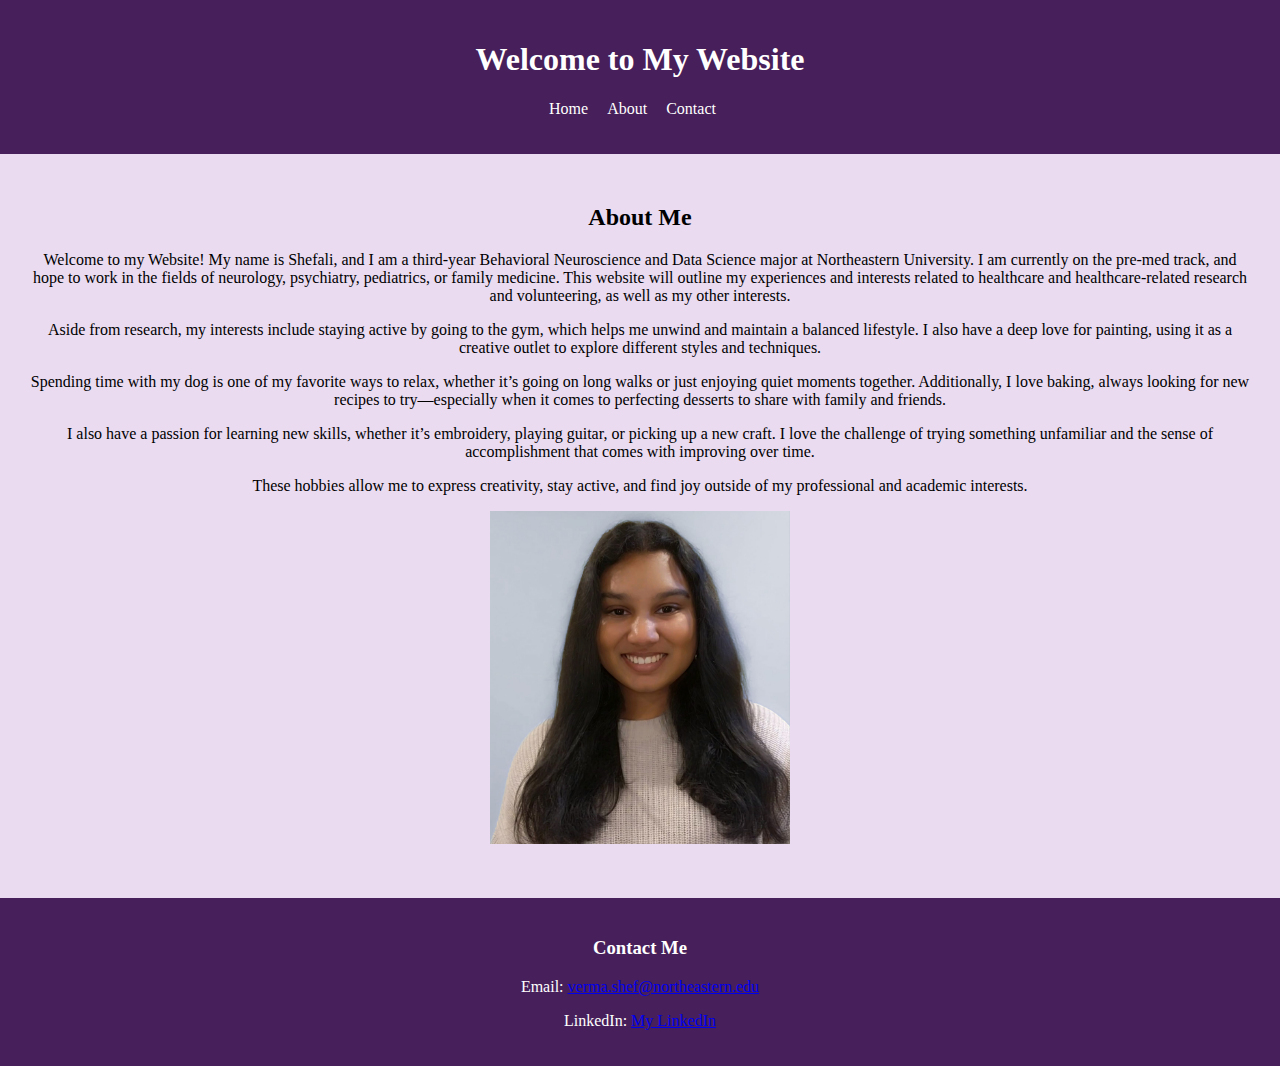
<file: index.html>
<!DOCTYPE html>
<html lang="en">
<head>
    <meta charset="UTF-8">
    <meta name="viewport" content="width=device-width, initial-scale=1.0">
    <title>Welcome to My Website</title>
    <link rel="stylesheet" href="style.css"> 
</head>
<body>
    <header>
        <h1>Welcome to My Website</h1>
        <nav>
            <ul>
                <li><a href="index.html">Home</a></li>
                <li><a href="about.html">About</a></li> 
                <li><a href="#contact">Contact</a></li>
            </ul>
        </nav>
    </header>

    <main>
        <section>
            <h2>About Me</h2>
            <p>
                Welcome to my Website! My name is Shefali, and I am a third-year Behavioral Neuroscience and Data Science major at
                Northeastern University. I am currently on the pre-med track, and hope to work in the fields of neurology, psychiatry,
                pediatrics, or family medicine. This website will outline my experiences and interests related to healthcare and 
                healthcare-related research and volunteering, as well as my other interests.
            <p>
                
            <p>
            <p>
                Aside from research, my interests include staying active by going to the gym, which helps me unwind and maintain a 
                balanced lifestyle. I also have a deep love for painting, using it as a creative outlet to explore different styles 
                and techniques. 
            <p>   
                Spending time with my dog is one of my favorite ways to relax, whether it’s going on long walks or just enjoying quiet 
                moments together. Additionally, I love baking, always looking for new recipes to try—especially when it comes to perfecting 
                desserts to share with family and friends.
            <p>
                I also have a passion for learning new skills, whether it’s embroidery, playing guitar, or picking up a new craft. I love                     the challenge of trying something unfamiliar and the sense of accomplishment that comes with improving over time.
            <p>
                These hobbies allow me to express creativity, stay active, and find joy outside of my professional and academic interests.
               
    
            </p>
            <p>

                
            </p>
            <img src="myphoto.jpg" alt="a photo of me" width="300">
        </section>
    </main>

    <footer id="contact">
        <h3>Contact Me</h3>
        <p>Email: <a href="mailto:verma.shef@northeastern.edu">verma.shef@northeastern.edu</a></p>
        <p>LinkedIn: <a href="https://www.linkedin.com/in/shefali-verma-043280219/" target="_blank">My LinkedIn</a></p>
    </footer>
</body>
</html>
</file>
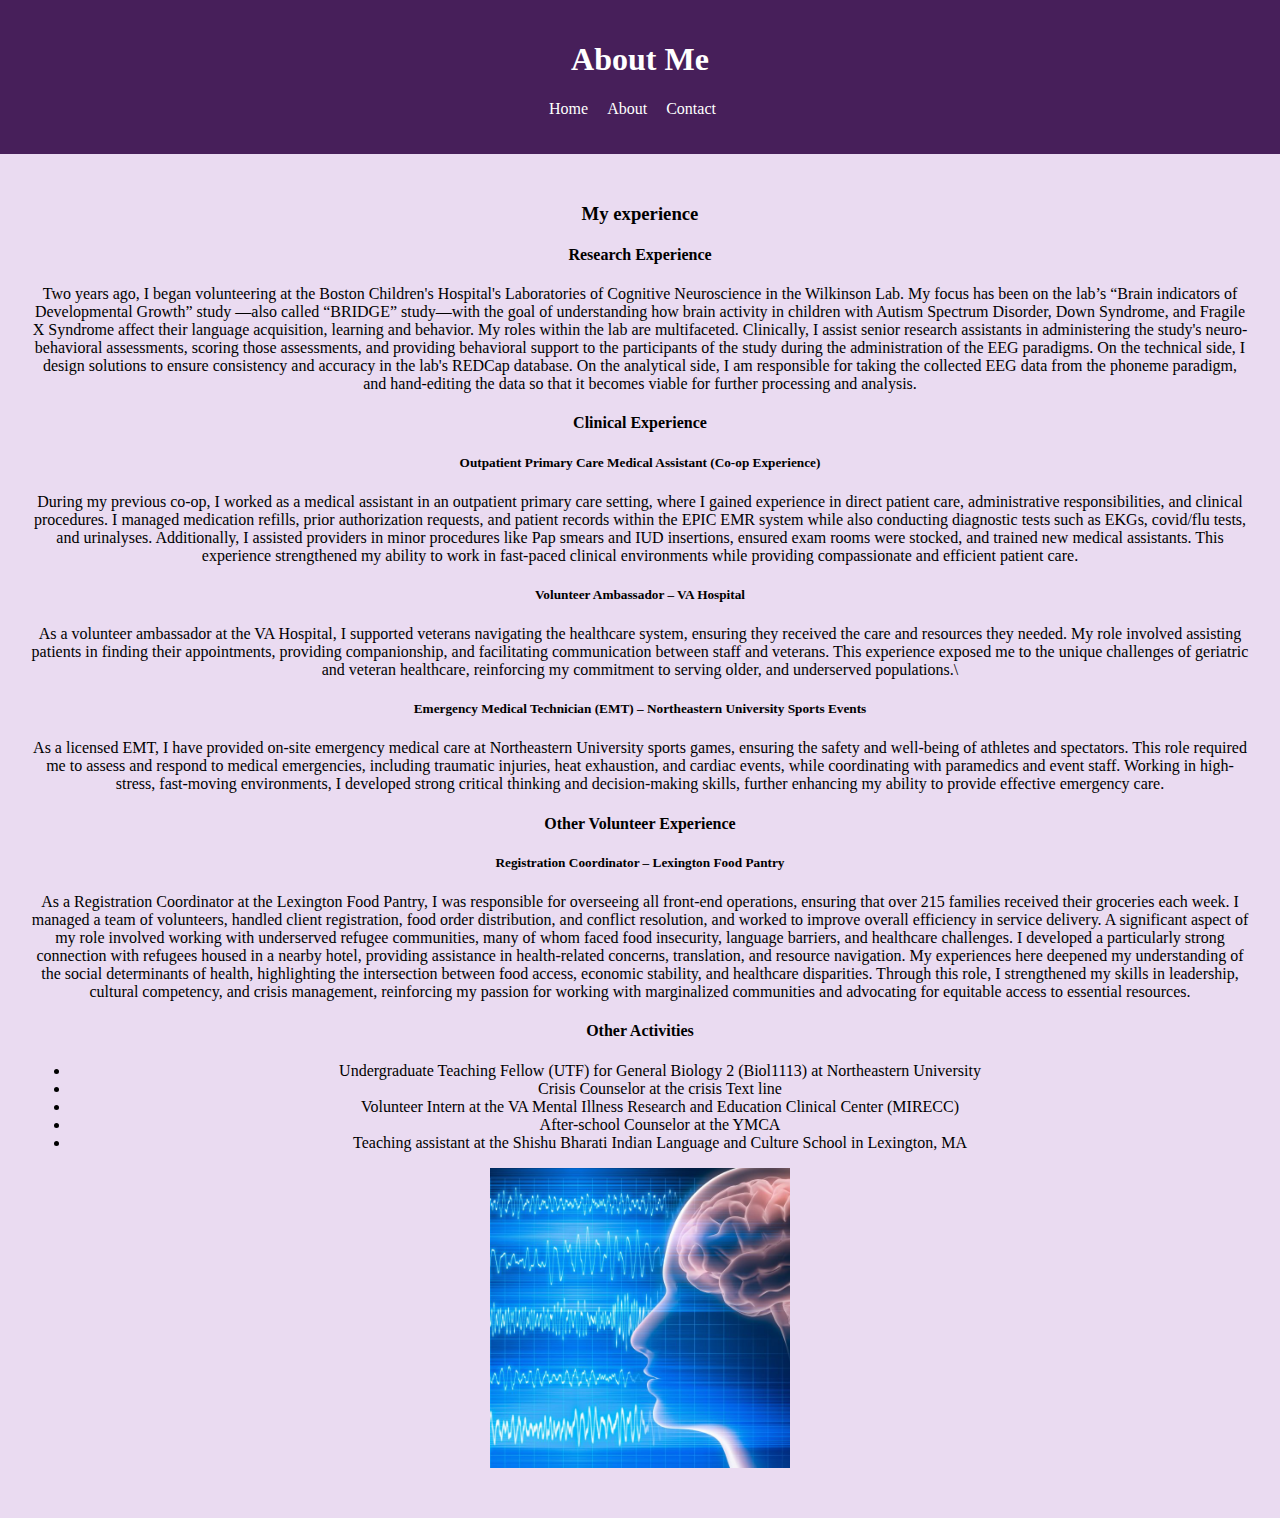
<file: about.html>
<!DOCTYPE html>
<html lang="en">
<head>
    <meta charset="UTF-8">
    <meta name="viewport" content="width=device-width, initial-scale=1.0">
    <title>About Me</title>
    <link rel="stylesheet" href="style.css">
</head>
<body>
    <header>
        <h1>About Me</h1>
        <nav>
            <ul>
                <li><a href="index.html">Home</a></li>
                <li><a href="about.html">About</a></li>
                <li><a href="index.html#contact">Contact</a></li>
            </ul>
        </nav>
    </header>

    <main>
        <section>
            <h3>My experience</h3>
            <h4>Research Experience</h4>
            <p>
                Two years ago, I began volunteering at the Boston Children's Hospital's Laboratories of Cognitive Neuroscience in 
                the Wilkinson Lab. My focus has been on the lab’s “Brain indicators of Developmental Growth” study —also called “BRIDGE”
                study—with the goal of understanding how brain activity in children with Autism Spectrum Disorder, Down Syndrome, and 
                Fragile X Syndrome affect their language acquisition, learning and behavior. My roles within the lab are multifaceted. 
                Clinically, I assist senior research assistants in administering the study's neuro-behavioral assessments, scoring those
                assessments, and providing behavioral support to the participants of the study during the administration of the EEG 
                paradigms. On the technical side, I design solutions to ensure consistency and accuracy in the lab's REDCap database. 
                On the analytical side, I am responsible for taking the collected EEG data from the phoneme paradigm, and hand-editing 
                the data so that it becomes viable for further processing and analysis.
                
            <h4> Clinical Experience</h4>
            <p>   

            <h5> Outpatient Primary Care Medical Assistant (Co-op Experience) </h5>
            <p>   
                 During my previous co-op, I worked as a medical assistant in an outpatient primary care setting, where I gained 
                 experience in direct patient care, administrative responsibilities, and clinical procedures. I managed medication 
                refills, prior authorization requests, and patient records within the EPIC EMR system while also conducting diagnostic 
                tests such as EKGs, covid/flu tests, and urinalyses. Additionally, I assisted providers in minor procedures like Pap 
                smears and IUD insertions, ensured exam rooms were stocked, and trained new medical assistants. This experience strengthened 
                my ability to work in fast-paced clinical environments while providing compassionate and efficient patient care.
                
            <h5> Volunteer Ambassador – VA Hospital </h5>
            <p>
                As a volunteer ambassador at the VA Hospital, I supported veterans navigating the healthcare system, ensuring they 
                received the care and resources they needed. My role involved assisting patients in finding their appointments, providing 
                companionship, and facilitating communication between staff and veterans. This experience exposed me to the unique challenges 
                of geriatric and veteran healthcare, reinforcing my commitment to serving older, and underserved populations.\
                
            <h5> Emergency Medical Technician (EMT) – Northeastern University Sports Events </h5>
            <p>
                As a licensed EMT, I have provided on-site emergency medical care at Northeastern University sports games, 
                ensuring the safety and well-being of athletes and spectators. This role required me to assess and respond to medical 
                emergencies, including traumatic injuries, heat exhaustion, and cardiac events, while coordinating with paramedics and 
                event staff. Working in high-stress, fast-moving environments, I developed strong critical thinking and decision-making 
                skills, further enhancing my ability to provide effective emergency care.

            <h4> Other Volunteer Experience</h4>
            <p>
            <h5> Registration Coordinator – Lexington Food Pantry </h5>
            <p>
                As a Registration Coordinator at the Lexington Food Pantry, I was responsible for overseeing all front-end operations, 
                ensuring that over 215 families received their groceries each week. I managed a team of volunteers, handled client registration, 
                food order distribution, and conflict resolution, and worked to improve overall efficiency in service delivery. A significant 
                aspect of my role involved working with underserved refugee communities, many of whom faced food insecurity, 
                language barriers, and healthcare challenges. I developed a particularly strong connection with refugees housed in 
                a nearby hotel, providing assistance in health-related concerns, translation, and resource navigation. My experiences here 
                deepened my understanding of the social determinants of health, highlighting the intersection between food access, economic 
                stability, and healthcare disparities. Through this role, I strengthened my skills in leadership, cultural competency, and 
                crisis management, reinforcing my passion for working with marginalized communities and advocating for equitable access to 
                essential resources.

            <h4> Other Activities</h4>
                <ul>
                <li>Undergraduate Teaching Fellow (UTF) for General Biology 2 (Biol1113) at Northeastern University</li>
                <li>Crisis Counselor at the crisis Text line</li>
                <li>Volunteer Intern at the VA Mental Illness Research and Education Clinical Center (MIRECC)</li>
                <li>After-school Counselor at the YMCA</li>
                <li>Teaching assistant at the Shishu Bharati Indian Language and Culture School in Lexington, MA</li>
            </ul>

            <p>
            <p>
            </ul>
            <img src="interest.jpg" alt="An image representing my interests" width="300">
        </section>
    </main>
</body>
</html>
</file>
<file: style.css>
body {
    font-family: Roboto, Perpetua;
    margin: 0;
    padding: 0;
    background-color: #eadbf1;
}

header {
    background-color: #471f5a;
    color: white;
    padding: 20px;
    text-align: center;
}

nav ul {
    list-style: none;
    padding: 0;
}

nav ul li {
    display: inline;
    margin-right: 15px;
}

nav ul li a {
    color: white;
    text-decoration: none;
}

main {
    padding: 30px;
    text-align: center;
}

footer {
    background-color: #471f5a;
    color: white;
    text-align: center;
    padding: 20px;
    margin-top: 20px;
}
</file>
